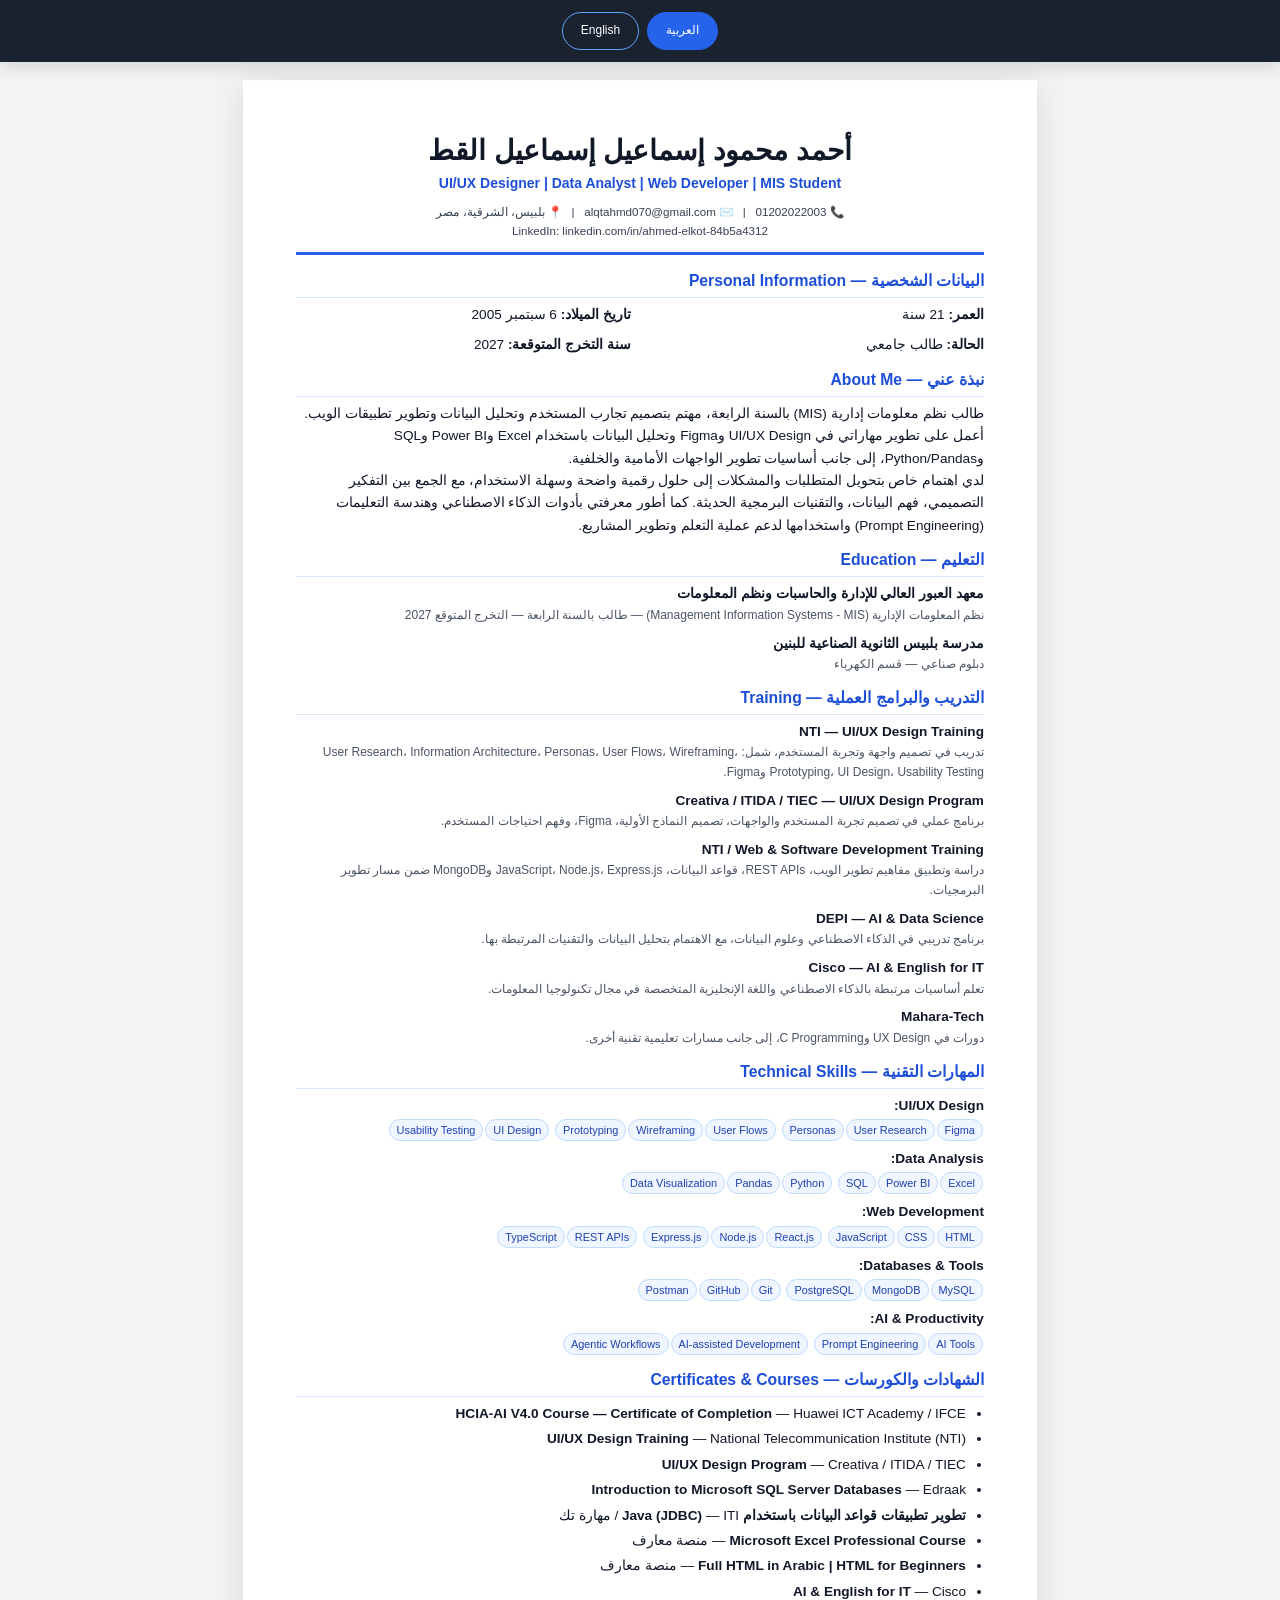
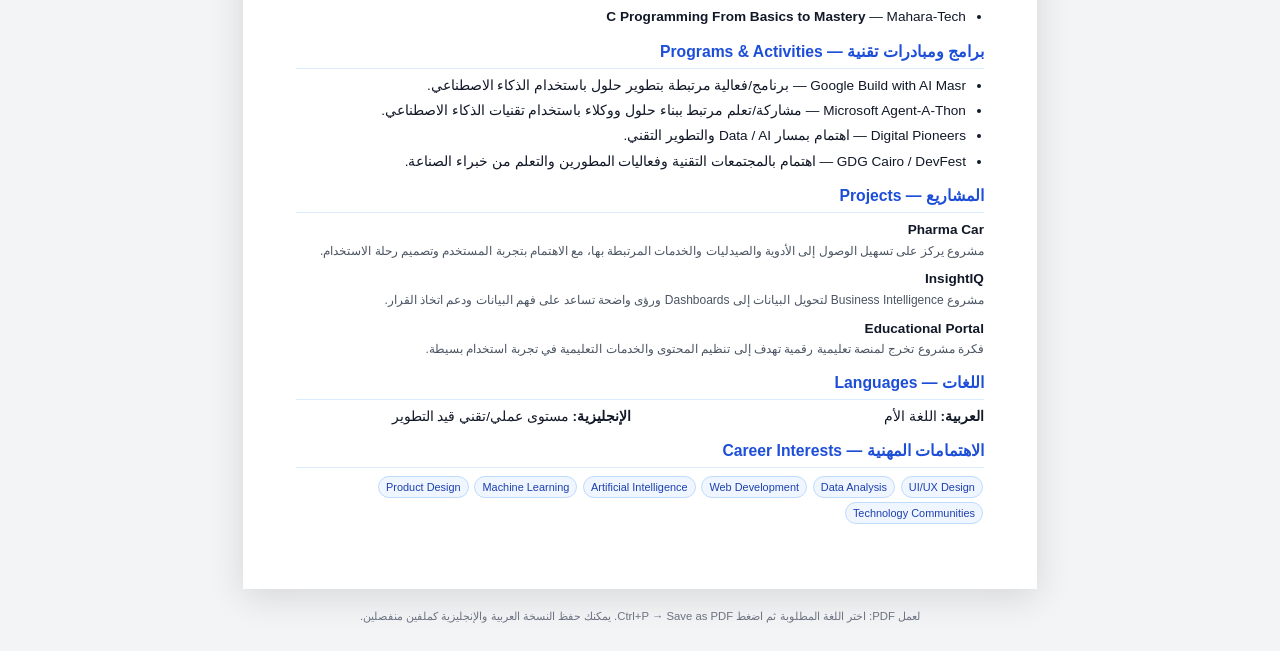
<file: portfoluo Ahmed/assets/cv/Ahmed-Elkot-CV-template.html>
<!DOCTYPE html>
<html lang="ar" dir="rtl">
<head>
<meta charset="UTF-8">
<meta name="viewport" content="width=device-width, initial-scale=1.0">
<title>Ahmed Elkot — CV</title>

<style>
  @page { size: A4; margin: 12mm; }

  * {
    margin: 0;
    padding: 0;
    box-sizing: border-box;
  }

  :root {
    --blue: #2563eb;
    --blue-dark: #1d4ed8;
    --text: #111827;
    --muted: #4b5563;
    --line: #dbeafe;
    --soft: #eff6ff;
  }

  body {
    font-family: "Cairo", "Segoe UI", Arial, sans-serif;
    color: var(--text);
    background: #f3f4f6;
    line-height: 1.65;
    font-size: 10.2pt;
  }

  .toolbar {
    position: sticky;
    top: 0;
    z-index: 20;
    display: flex;
    justify-content: center;
    gap: 8px;
    padding: 12px;
    background: rgba(17, 24, 39, .96);
    box-shadow: 0 4px 20px rgba(0,0,0,.15);
  }

  .toolbar button {
    border: 1px solid #60a5fa;
    background: transparent;
    color: #fff;
    border-radius: 999px;
    padding: 8px 18px;
    cursor: pointer;
    font: inherit;
    font-size: 9pt;
    transition: .25s ease;
  }

  .toolbar button.active,
  .toolbar button:hover {
    background: var(--blue);
    border-color: var(--blue);
  }

  .cv {
    width: 210mm;
    min-height: 297mm;
    margin: 18px auto;
    padding: 14mm;
    background: #fff;
    box-shadow: 0 8px 35px rgba(0,0,0,.12);
  }

  header {
    text-align: center;
    border-bottom: 3px solid var(--blue);
    padding-bottom: 12px;
    margin-bottom: 13px;
  }

  h1 {
    font-size: 21pt;
    line-height: 1.25;
    margin-bottom: 4px;
  }

  .subtitle {
    color: var(--blue-dark);
    font-weight: 700;
    font-size: 10.5pt;
  }

  .contact {
    margin-top: 7px;
    color: #374151;
    font-size: 8.7pt;
  }

  .contact a {
    color: inherit;
    text-decoration: none;
  }

  section {
    margin-bottom: 10px;
  }

  h2 {
    font-size: 11.8pt;
    color: var(--blue-dark);
    border-bottom: 1.3px solid var(--line);
    padding-bottom: 3px;
    margin-bottom: 6px;
  }

  .item {
    margin-bottom: 7px;
  }

  .item:last-child {
    margin-bottom: 0;
  }

  .item-title {
    font-weight: 700;
    color: var(--text);
  }

  .muted {
    color: var(--muted);
    font-size: 9pt;
  }

  ul {
    margin: 3px 18px 0 0;
  }

  li {
    margin-bottom: 3px;
  }

  .grid {
    display: grid;
    grid-template-columns: 1fr 1fr;
    gap: 8px 18px;
  }

  .skill-group {
    margin-bottom: 5px;
  }

  .skill-group b {
    color: var(--text);
  }

  .tags span {
    display: inline-block;
    border: 1px solid #bfdbfe;
    background: var(--soft);
    color: #1e40af;
    border-radius: 999px;
    padding: 1px 7px;
    font-size: 8.2pt;
    margin: 2px 1px;
  }

  .note {
    max-width: 210mm;
    margin: 0 auto 25px;
    color: #6b7280;
    font-size: 8.5pt;
    text-align: center;
  }

  .lang-en {
    display: none;
  }

  body.en {
    direction: ltr;
    font-family: "Inter", "Segoe UI", Arial, sans-serif;
  }

  body.en .lang-ar {
    display: none;
  }

  body.en .lang-en {
    display: block;
  }

  body.en .contact {
    direction: ltr;
  }

  @media (max-width: 800px) {
    .cv {
      width: calc(100% - 20px);
      min-height: auto;
      padding: 22px;
    }

    .grid {
      grid-template-columns: 1fr;
    }
  }

  @media print {
    body {
      background: #fff;
    }

    .toolbar,
    .note {
      display: none !important;
    }

    .cv {
      width: auto;
      min-height: auto;
      margin: 0;
      padding: 0;
      box-shadow: none;
    }

    a {
      color: inherit;
      text-decoration: none;
    }
  }
</style>
</head>

<body>

<div class="toolbar">
  <button id="arBtn" class="active" onclick="setLanguage('ar')">العربية</button>
  <button id="enBtn" onclick="setLanguage('en')">English</button>
</div>

<main class="cv">

  <!-- ===================== ARABIC ===================== -->
  <div class="lang-ar">

    <header>
      <h1>أحمد محمود إسماعيل إسماعيل القط</h1>
      <div class="subtitle">UI/UX Designer | Data Analyst | Web Developer | MIS Student</div>
      <div class="contact">
        📞 01202022003 &nbsp; | &nbsp;
        ✉️ alqtahmd070@gmail.com &nbsp; | &nbsp;
        📍 بلبيس، الشرقية، مصر
        <br>
        LinkedIn: linkedin.com/in/ahmed-elkot-84b5a4312
      </div>
    </header>

    <section>
      <h2>البيانات الشخصية — Personal Information</h2>
      <div class="grid">
        <div><b>العمر:</b> 21 سنة</div>
        <div><b>تاريخ الميلاد:</b> 6 سبتمبر 2005</div>
        <div><b>الحالة:</b> طالب جامعي</div>
        <div><b>سنة التخرج المتوقعة:</b> 2027</div>
      </div>
    </section>

    <section>
      <h2>نبذة عني — About Me</h2>
      <p>
        طالب نظم معلومات إدارية (MIS) بالسنة الرابعة، مهتم بتصميم تجارب المستخدم
        وتحليل البيانات وتطوير تطبيقات الويب. أعمل على تطوير مهاراتي في UI/UX Design
        وFigma وتحليل البيانات باستخدام Excel وPower BI وSQL وPython/Pandas،
        إلى جانب أساسيات تطوير الواجهات الأمامية والخلفية.
      </p>
      <p>
        لدي اهتمام خاص بتحويل المتطلبات والمشكلات إلى حلول رقمية واضحة وسهلة الاستخدام،
        مع الجمع بين التفكير التصميمي، فهم البيانات، والتقنيات البرمجية الحديثة.
        كما أطور معرفتي بأدوات الذكاء الاصطناعي وهندسة التعليمات (Prompt Engineering)
        واستخدامها لدعم عملية التعلم وتطوير المشاريع.
      </p>
    </section>

    <section>
      <h2>التعليم — Education</h2>
      <div class="item">
        <div class="item-title">معهد العبور العالي للإدارة والحاسبات ونظم المعلومات</div>
        <div class="muted">
          نظم المعلومات الإدارية (Management Information Systems - MIS)
          — طالب بالسنة الرابعة — التخرج المتوقع 2027
        </div>
      </div>

      <div class="item">
        <div class="item-title">مدرسة بلبيس الثانوية الصناعية للبنين</div>
        <div class="muted">
          دبلوم صناعي — قسم الكهرباء
        </div>
      </div>
    </section>

    <section>
      <h2>التدريب والبرامج العملية — Training</h2>

      <div class="item">
        <div class="item-title">NTI — UI/UX Design Training</div>
        <div class="muted">
          تدريب في تصميم واجهة وتجربة المستخدم، شمل:
          User Research، Information Architecture، Personas، User Flows،
          Wireframing، Prototyping، UI Design، Usability Testing وFigma.
        </div>
      </div>

      <div class="item">
        <div class="item-title">Creativa / ITIDA / TIEC — UI/UX Design Program</div>
        <div class="muted">
          برنامج عملي في تصميم تجربة المستخدم والواجهات، تصميم النماذج الأولية،
          Figma، وفهم احتياجات المستخدم.
        </div>
      </div>

      <div class="item">
        <div class="item-title">NTI / Web & Software Development Training</div>
        <div class="muted">
          دراسة وتطبيق مفاهيم تطوير الويب، REST APIs، قواعد البيانات،
          JavaScript، Node.js، Express.js وMongoDB ضمن مسار تطوير البرمجيات.
        </div>
      </div>

      <div class="item">
        <div class="item-title">DEPI — AI & Data Science</div>
        <div class="muted">
          برنامج تدريبي في الذكاء الاصطناعي وعلوم البيانات، مع الاهتمام بتحليل البيانات
          والتقنيات المرتبطة بها.
        </div>
      </div>

      <div class="item">
        <div class="item-title">Cisco — AI & English for IT</div>
        <div class="muted">
          تعلم أساسيات مرتبطة بالذكاء الاصطناعي واللغة الإنجليزية المتخصصة في مجال تكنولوجيا المعلومات.
        </div>
      </div>

      <div class="item">
        <div class="item-title">Mahara-Tech</div>
        <div class="muted">
          دورات في UX Design وC Programming، إلى جانب مسارات تعليمية تقنية أخرى.
        </div>
      </div>
    </section>

    <section>
      <h2>المهارات التقنية — Technical Skills</h2>

      <div class="skill-group">
        <b>UI/UX Design:</b>
        <div class="tags">
          <span>Figma</span><span>User Research</span><span>Personas</span>
          <span>User Flows</span><span>Wireframing</span><span>Prototyping</span>
          <span>UI Design</span><span>Usability Testing</span>
        </div>
      </div>

      <div class="skill-group">
        <b>Data Analysis:</b>
        <div class="tags">
          <span>Excel</span><span>Power BI</span><span>SQL</span>
          <span>Python</span><span>Pandas</span><span>Data Visualization</span>
        </div>
      </div>

      <div class="skill-group">
        <b>Web Development:</b>
        <div class="tags">
          <span>HTML</span><span>CSS</span><span>JavaScript</span>
          <span>React.js</span><span>Node.js</span><span>Express.js</span>
          <span>REST APIs</span><span>TypeScript</span>
        </div>
      </div>

      <div class="skill-group">
        <b>Databases & Tools:</b>
        <div class="tags">
          <span>MySQL</span><span>MongoDB</span><span>PostgreSQL</span>
          <span>Git</span><span>GitHub</span><span>Postman</span>
        </div>
      </div>

      <div class="skill-group">
        <b>AI & Productivity:</b>
        <div class="tags">
          <span>AI Tools</span><span>Prompt Engineering</span>
          <span>AI-assisted Development</span><span>Agentic Workflows</span>
        </div>
      </div>
    </section>

    <section>
      <h2>الشهادات والكورسات — Certificates & Courses</h2>
      <ul>
        <li><b>HCIA-AI V4.0 Course — Certificate of Completion</b> — Huawei ICT Academy / IFCE</li>
        <li><b>UI/UX Design Training</b> — National Telecommunication Institute (NTI)</li>
        <li><b>UI/UX Design Program</b> — Creativa / ITIDA / TIEC</li>
        <li><b>Introduction to Microsoft SQL Server Databases</b> — Edraak</li>
        <li><b>تطوير تطبيقات قواعد البيانات باستخدام Java (JDBC)</b> — ITI / مهارة تك</li>
        <li><b>Microsoft Excel Professional Course</b> — منصة معارف</li>
        <li><b>Full HTML in Arabic | HTML for Beginners</b> — منصة معارف</li>
        <li><b>AI & English for IT</b> — Cisco</li>
        <li><b>C Programming From Basics to Mastery</b> — Mahara-Tech</li>
      </ul>
    </section>

    <section>
      <h2>برامج ومبادرات تقنية — Programs & Activities</h2>
      <ul>
        <li>Google Build with AI Masr — برنامج/فعالية مرتبطة بتطوير حلول باستخدام الذكاء الاصطناعي.</li>
        <li>Microsoft Agent-A-Thon — مشاركة/تعلم مرتبط ببناء حلول ووكلاء باستخدام تقنيات الذكاء الاصطناعي.</li>
        <li>Digital Pioneers — اهتمام بمسار Data / AI والتطوير التقني.</li>
        <li>GDG Cairo / DevFest — اهتمام بالمجتمعات التقنية وفعاليات المطورين والتعلم من خبراء الصناعة.</li>
      </ul>
    </section>

    <section>
      <h2>المشاريع — Projects</h2>

      <div class="item">
        <div class="item-title">Pharma Car</div>
        <div class="muted">
          مشروع يركز على تسهيل الوصول إلى الأدوية والصيدليات والخدمات المرتبطة بها،
          مع الاهتمام بتجربة المستخدم وتصميم رحلة الاستخدام.
        </div>
      </div>

      <div class="item">
        <div class="item-title">InsightIQ</div>
        <div class="muted">
          مشروع Business Intelligence لتحويل البيانات إلى Dashboards ورؤى واضحة
          تساعد على فهم البيانات ودعم اتخاذ القرار.
        </div>
      </div>

      <div class="item">
        <div class="item-title">Educational Portal</div>
        <div class="muted">
          فكرة مشروع تخرج لمنصة تعليمية رقمية تهدف إلى تنظيم المحتوى والخدمات التعليمية
          في تجربة استخدام بسيطة.
        </div>
      </div>
    </section>

    <section>
      <h2>اللغات — Languages</h2>
      <div class="grid">
        <div><b>العربية:</b> اللغة الأم</div>
        <div><b>الإنجليزية:</b> مستوى عملي/تقني قيد التطوير</div>
      </div>
    </section>

    <section>
      <h2>الاهتمامات المهنية — Career Interests</h2>
      <div class="tags">
        <span>UI/UX Design</span>
        <span>Data Analysis</span>
        <span>Web Development</span>
        <span>Artificial Intelligence</span>
        <span>Machine Learning</span>
        <span>Product Design</span>
        <span>Technology Communities</span>
      </div>
    </section>

  </div>

  <!-- ===================== ENGLISH ===================== -->
  <div class="lang-en">

    <header>
      <h1>Ahmed Mahmoud Ismail Ismail Elkot</h1>
      <div class="subtitle">UI/UX Designer | Data Analyst | Web Developer | MIS Student</div>
      <div class="contact">
        📞 01202022003 &nbsp; | &nbsp;
        ✉️ alqtahmd070@gmail.com &nbsp; | &nbsp;
        📍 Belbeis, Sharqia, Egypt
        <br>
        LinkedIn: linkedin.com/in/ahmed-elkot-84b5a4312
      </div>
    </header>

    <section>
      <h2>Personal Information</h2>
      <div class="grid">
        <div><b>Age:</b> 21</div>
        <div><b>Date of Birth:</b> 6 September 2005</div>
        <div><b>Status:</b> University Student</div>
        <div><b>Expected Graduation:</b> 2027</div>
      </div>
    </section>

    <section>
      <h2>About Me</h2>
      <p>
        Fourth-year Management Information Systems (MIS) student interested in
        UI/UX Design, Data Analysis, Web Development, and AI-related technologies.
        I am developing practical skills in Figma, user-centered design, Excel,
        Power BI, SQL, Python/Pandas, and web technologies.
      </p>
      <p>
        I enjoy turning requirements and real-world problems into clear, practical,
        and user-friendly digital solutions. My learning combines design thinking,
        data understanding, and modern web technologies, while I also explore
        AI tools, prompt engineering, and AI-assisted development workflows.
      </p>
    </section>

    <section>
      <h2>Education</h2>
      <div class="item">
        <div class="item-title">Obour Higher Institute for Management, Computers & Information Systems</div>
        <div class="muted">
          Management Information Systems (MIS) — Fourth Year Student —
          Expected Graduation: 2027
        </div>
      </div>

      <div class="item">
        <div class="item-title">Belbeis Industrial Secondary School for Boys</div>
        <div class="muted">
          Industrial Diploma — Electricity Section
        </div>
      </div>
    </section>

    <section>
      <h2>Training & Practical Programs</h2>

      <div class="item">
        <div class="item-title">NTI — UI/UX Design Training</div>
        <div class="muted">
          Training covering User Research, Information Architecture, Personas,
          User Flows, Wireframing, Prototyping, UI Design, Usability Testing, and Figma.
        </div>
      </div>

      <div class="item">
        <div class="item-title">Creativa / ITIDA / TIEC — UI/UX Design Program</div>
        <div class="muted">
          Practical training in user-centered design, UI design, interactive prototypes,
          Figma, and understanding user needs.
        </div>
      </div>

      <div class="item">
        <div class="item-title">NTI / Web & Software Development Training</div>
        <div class="muted">
          Learning and practical work covering web development, REST APIs,
          databases, JavaScript, Node.js, Express.js, and MongoDB.
        </div>
      </div>

      <div class="item">
        <div class="item-title">DEPI — AI & Data Science</div>
        <div class="muted">
          Training track related to Artificial Intelligence and Data Science,
          with a focus on data and technology skills.
        </div>
      </div>

      <div class="item">
        <div class="item-title">Cisco — AI & English for IT</div>
        <div class="muted">
          Learning covering AI fundamentals and technical English for the IT field.
        </div>
      </div>

      <div class="item">
        <div class="item-title">Mahara-Tech</div>
        <div class="muted">
          Courses in UX Design and C Programming, along with other technical learning paths.
        </div>
      </div>
    </section>

    <section>
      <h2>Technical Skills</h2>

      <div class="skill-group">
        <b>UI/UX Design:</b>
        <div class="tags">
          <span>Figma</span><span>User Research</span><span>Personas</span>
          <span>User Flows</span><span>Wireframing</span><span>Prototyping</span>
          <span>UI Design</span><span>Usability Testing</span>
        </div>
      </div>

      <div class="skill-group">
        <b>Data Analysis:</b>
        <div class="tags">
          <span>Excel</span><span>Power BI</span><span>SQL</span>
          <span>Python</span><span>Pandas</span><span>Data Visualization</span>
        </div>
      </div>

      <div class="skill-group">
        <b>Web Development:</b>
        <div class="tags">
          <span>HTML</span><span>CSS</span><span>JavaScript</span>
          <span>React.js</span><span>Node.js</span><span>Express.js</span>
          <span>REST APIs</span><span>TypeScript</span>
        </div>
      </div>

      <div class="skill-group">
        <b>Databases & Tools:</b>
        <div class="tags">
          <span>MySQL</span><span>MongoDB</span><span>PostgreSQL</span>
          <span>Git</span><span>GitHub</span><span>Postman</span>
        </div>
      </div>

      <div class="skill-group">
        <b>AI & Productivity:</b>
        <div class="tags">
          <span>AI Tools</span><span>Prompt Engineering</span>
          <span>AI-assisted Development</span><span>Agentic Workflows</span>
        </div>
      </div>
    </section>

    <section>
      <h2>Certificates & Courses</h2>
      <ul>
        <li><b>HCIA-AI V4.0 Course — Certificate of Completion</b> — Huawei ICT Academy / IFCE</li>
        <li><b>UI/UX Design Training</b> — National Telecommunication Institute (NTI)</li>
        <li><b>UI/UX Design Program</b> — Creativa / ITIDA / TIEC</li>
        <li><b>Introduction to Microsoft SQL Server Databases</b> — Edraak</li>
        <li><b>Java Database Application Development (JDBC)</b> — ITI / Mahara-Tech</li>
        <li><b>Microsoft Excel Professional Course</b> — Maaref Platform</li>
        <li><b>Full HTML in Arabic | HTML for Beginners</b> — Maaref Platform</li>
        <li><b>AI & English for IT</b> — Cisco</li>
        <li><b>C Programming From Basics to Mastery</b> — Mahara-Tech</li>
      </ul>
    </section>

    <section>
      <h2>Technology Programs & Activities</h2>
      <ul>
        <li>Google Build with AI Masr — AI-focused learning and practical technology activities.</li>
        <li>Microsoft Agent-A-Thon — learning and activities related to building AI-powered agents.</li>
        <li>Digital Pioneers — interest in Data / AI and technical development tracks.</li>
        <li>GDG Cairo / DevFest — interest in developer communities, technical events, and learning from industry experts.</li>
      </ul>
    </section>

    <section>
      <h2>Projects</h2>

      <div class="item">
        <div class="item-title">Pharma Car</div>
        <div class="muted">
          A project focused on improving access to medicines, pharmacies,
          and related services, with attention to user experience and user journeys.
        </div>
      </div>

      <div class="item">
        <div class="item-title">InsightIQ</div>
        <div class="muted">
          A Business Intelligence project focused on transforming data into
          dashboards and clear insights that support data understanding and decision-making.
        </div>
      </div>

      <div class="item">
        <div class="item-title">Educational Portal</div>
        <div class="muted">
          A graduation-project concept for a digital educational platform designed
          to organize learning content and services through a simple user experience.
        </div>
      </div>
    </section>

    <section>
      <h2>Languages</h2>
      <div class="grid">
        <div><b>Arabic:</b> Native</div>
        <div><b>English:</b> Practical / Technical level in development</div>
      </div>
    </section>

    <section>
      <h2>Career Interests</h2>
      <div class="tags">
        <span>UI/UX Design</span>
        <span>Data Analysis</span>
        <span>Web Development</span>
        <span>Artificial Intelligence</span>
        <span>Machine Learning</span>
        <span>Product Design</span>
        <span>Technology Communities</span>
      </div>
    </section>

  </div>

</main>

<p class="note">
  لعمل PDF: اختر اللغة المطلوبة ثم اضغط Ctrl+P → Save as PDF.
  يمكنك حفظ النسخة العربية والإنجليزية كملفين منفصلين.
</p>

<script>
function setLanguage(lang) {
  const isEnglish = lang === "en";

  document.body.classList.toggle("en", isEnglish);
  document.documentElement.lang = isEnglish ? "en" : "ar";
  document.documentElement.dir = isEnglish ? "ltr" : "rtl";

  document.getElementById("arBtn").classList.toggle("active", !isEnglish);
  document.getElementById("enBtn").classList.toggle("active", isEnglish);

  document.title = isEnglish
    ? "Ahmed Elkot — CV"
    : "أحمد القط — السيرة الذاتية";
}
</script>

</body>
</html>
</file>
